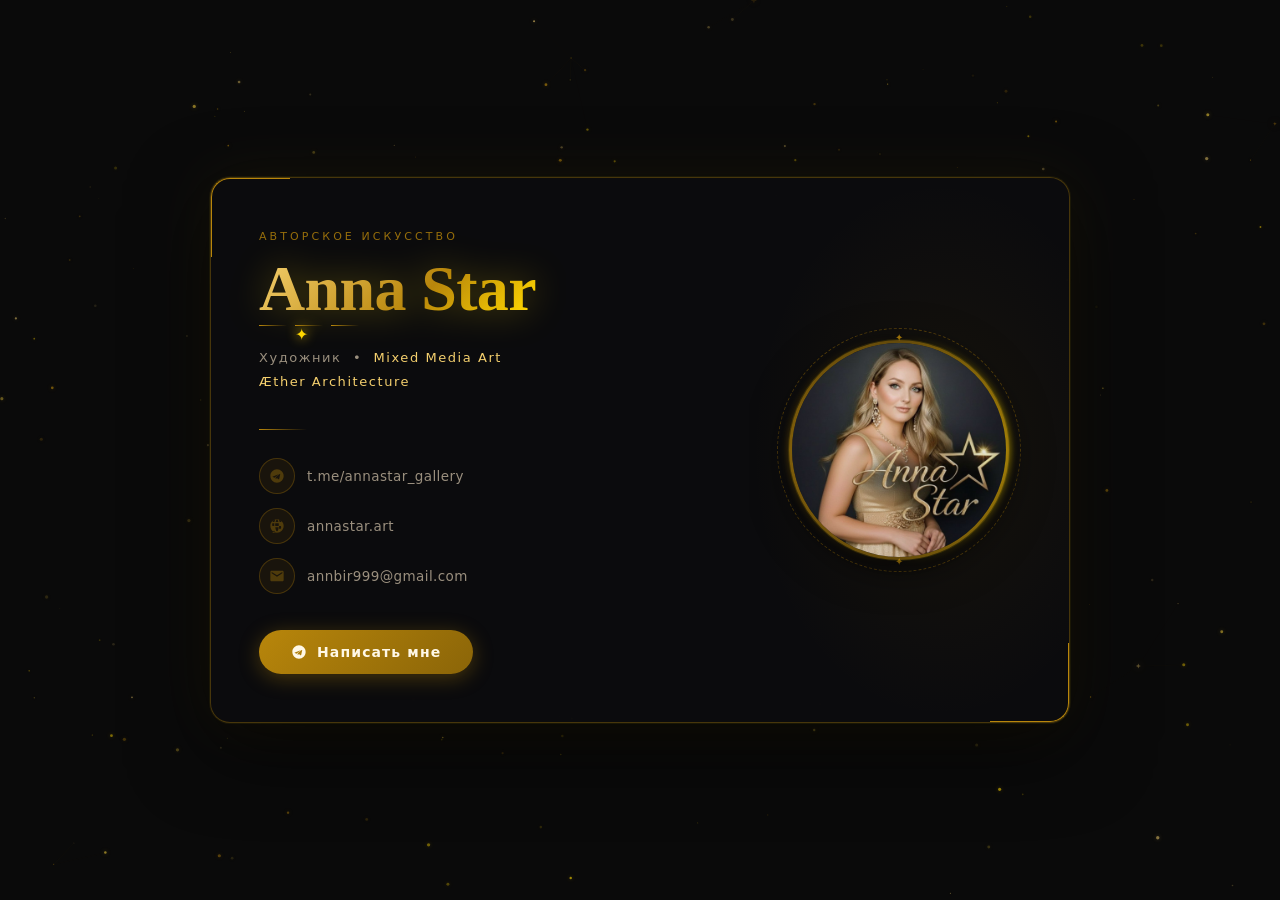
<file: annastar-landing/vizitka.html>
<!DOCTYPE html>
<html lang="ru">
<head>
  <meta charset="UTF-8" />
  <meta name="viewport" content="width=device-width, initial-scale=1.0" />
  <title>Anna Star — Визитка</title>
  <style>
    *, *::before, *::after { box-sizing: border-box; margin: 0; padding: 0; }

    :root {
      --gold:        #B8860B;
      --gold-light:  #FFD700;
      --gold-pale:   #f5d06e;
      --gold-dim:    rgba(184,134,11,0.35);
      --bg:          #0a0a0a;
      --card-bg:     rgba(12,12,14,0.88);
      --text:        #e8e0d0;
      --text-muted:  #9a8f7e;
    }

    html, body {
      height: 100%;
      background: var(--bg);
      font-family: 'Georgia', 'Times New Roman', serif;
      color: var(--text);
      overflow-x: hidden;
    }

    /* ── Stars canvas ── */
    #stars {
      position: fixed;
      inset: 0;
      z-index: 0;
      pointer-events: none;
    }

    /* ── Page layout ── */
    .page {
      position: relative;
      z-index: 1;
      min-height: 100vh;
      display: flex;
      align-items: center;
      justify-content: center;
      padding: 32px 16px;
    }

    /* ── Card ── */
    .card {
      position: relative;
      width: 100%;
      max-width: 860px;
      background: var(--card-bg);
      border: 1px solid var(--gold-dim);
      border-radius: 20px;
      backdrop-filter: blur(18px);
      -webkit-backdrop-filter: blur(18px);
      overflow: hidden;
      display: grid;
      grid-template-columns: 1fr 320px;
      gap: 0;
      box-shadow:
        0 0 0 1px rgba(255,215,0,0.06),
        0 0 60px rgba(184,134,11,0.08),
        0 24px 80px rgba(0,0,0,0.7);
    }

    /* gold corner accents */
    .card::before,
    .card::after {
      content: '';
      position: absolute;
      width: 80px;
      height: 80px;
      pointer-events: none;
    }
    .card::before {
      top: -1px; left: -1px;
      border-top: 2px solid var(--gold);
      border-left: 2px solid var(--gold);
      border-radius: 20px 0 0 0;
    }
    .card::after {
      bottom: -1px; right: -1px;
      border-bottom: 2px solid var(--gold);
      border-right: 2px solid var(--gold);
      border-radius: 0 0 20px 0;
    }

    /* ── Left: content ── */
    .card__content {
      padding: 52px 48px 48px;
      display: flex;
      flex-direction: column;
      justify-content: center;
      gap: 0;
    }

    .card__eyebrow {
      font-family: system-ui, sans-serif;
      font-size: 11px;
      font-weight: 500;
      letter-spacing: 0.28em;
      text-transform: uppercase;
      color: var(--gold);
      opacity: 0.8;
      margin-bottom: 14px;
    }

    .card__name {
      font-size: clamp(44px, 6vw, 64px);
      font-weight: 700;
      line-height: 1;
      letter-spacing: -0.01em;
      background: linear-gradient(135deg, #f5d06e 0%, #B8860B 40%, #FFD700 65%, #c9993a 100%);
      -webkit-background-clip: text;
      -webkit-text-fill-color: transparent;
      background-clip: text;
      filter: drop-shadow(0 0 18px rgba(255,215,0,0.35));
      margin-bottom: 4px;
    }

    .card__star-line {
      display: flex;
      align-items: center;
      gap: 8px;
      margin-bottom: 20px;
    }
    .card__star-line span {
      display: inline-block;
      width: 28px;
      height: 1px;
      background: linear-gradient(90deg, var(--gold), transparent);
    }
    .card__star-symbol {
      color: var(--gold-light);
      font-size: 16px;
      filter: drop-shadow(0 0 6px var(--gold-light));
    }

    .card__spec {
      font-family: system-ui, sans-serif;
      font-size: 13px;
      font-weight: 400;
      letter-spacing: 0.12em;
      color: var(--text-muted);
      margin-bottom: 36px;
      line-height: 1.8;
    }
    .card__spec em {
      color: var(--gold-pale);
      font-style: normal;
    }

    /* ── Divider ── */
    .divider {
      width: 48px;
      height: 1px;
      background: linear-gradient(90deg, var(--gold), transparent);
      margin-bottom: 28px;
    }

    /* ── Links ── */
    .card__links {
      display: flex;
      flex-direction: column;
      gap: 14px;
      margin-bottom: 36px;
    }

    .link-item {
      display: flex;
      align-items: center;
      gap: 12px;
      text-decoration: none;
      color: var(--text-muted);
      font-family: system-ui, sans-serif;
      font-size: 13.5px;
      letter-spacing: 0.03em;
      transition: color 0.25s, filter 0.25s;
      width: fit-content;
    }
    .link-item:hover {
      color: var(--gold-pale);
      filter: drop-shadow(0 0 8px rgba(255,215,0,0.4));
    }
    .link-item:hover .link-icon {
      background: rgba(184,134,11,0.25);
      border-color: var(--gold);
      box-shadow: 0 0 14px rgba(255,215,0,0.3);
    }
    .link-item:hover .link-icon svg {
      fill: var(--gold-light);
    }

    .link-icon {
      width: 36px;
      height: 36px;
      border-radius: 50%;
      border: 1px solid rgba(184,134,11,0.3);
      background: rgba(184,134,11,0.08);
      display: flex;
      align-items: center;
      justify-content: center;
      flex-shrink: 0;
      transition: background 0.25s, border-color 0.25s, box-shadow 0.25s;
    }
    .link-icon svg {
      width: 16px;
      height: 16px;
      fill: var(--gold-dim);
      transition: fill 0.25s;
    }

    /* ── CTA Button ── */
    .btn-cta {
      display: inline-flex;
      align-items: center;
      justify-content: center;
      gap: 10px;
      padding: 14px 32px;
      border-radius: 50px;
      background: linear-gradient(135deg, #B8860B 0%, #8B6508 100%);
      color: #fff8e7;
      font-family: system-ui, sans-serif;
      font-size: 14px;
      font-weight: 600;
      letter-spacing: 0.08em;
      text-decoration: none;
      border: none;
      cursor: pointer;
      position: relative;
      width: fit-content;
      box-shadow: 0 4px 20px rgba(184,134,11,0.35);
      animation: pulse-glow 2.8s ease-in-out infinite;
      transition: transform 0.2s, box-shadow 0.2s;
    }
    .btn-cta:hover {
      transform: translateY(-2px);
      box-shadow: 0 8px 32px rgba(184,134,11,0.55);
      animation-play-state: paused;
    }
    .btn-cta:active { transform: translateY(0); }

    @keyframes pulse-glow {
      0%, 100% { box-shadow: 0 4px 20px rgba(184,134,11,0.35); }
      50%       { box-shadow: 0 4px 36px rgba(255,215,0,0.6), 0 0 60px rgba(184,134,11,0.2); }
    }

    .btn-cta svg {
      width: 16px;
      height: 16px;
      fill: #fff8e7;
    }

    /* ── Right: photo ── */
    .card__photo-col {
      position: relative;
      display: flex;
      align-items: center;
      justify-content: center;
      padding: 40px 36px 40px 16px;
      overflow: hidden;
    }

    /* subtle right-side ambient glow */
    .card__photo-col::before {
      content: '';
      position: absolute;
      inset: 0;
      background: radial-gradient(ellipse at 60% 50%, rgba(184,134,11,0.07) 0%, transparent 70%);
      pointer-events: none;
    }

    .photo-wrap {
      position: relative;
      width: 220px;
      height: 220px;
    }

    /* rotating dashed ring */
    .photo-ring {
      position: absolute;
      inset: -12px;
      border-radius: 50%;
      border: 1px dashed rgba(184,134,11,0.4);
      animation: rotate-ring 18s linear infinite;
    }
    /* 4 star dots on the ring */
    .photo-ring::before,
    .photo-ring::after {
      content: '✦';
      position: absolute;
      color: var(--gold);
      font-size: 10px;
      line-height: 1;
    }
    .photo-ring::before { top: 4px; left: 50%; transform: translateX(-50%); }
    .photo-ring::after  { bottom: 4px; left: 50%; transform: translateX(-50%); }

    @keyframes rotate-ring {
      from { transform: rotate(0deg); }
      to   { transform: rotate(360deg); }
    }

    /* solid gold glow ring */
    .photo-glow {
      position: absolute;
      inset: -2px;
      border-radius: 50%;
      background: conic-gradient(
        from 0deg,
        transparent 0%,
        rgba(255,215,0,0.6) 25%,
        transparent 50%,
        rgba(184,134,11,0.4) 75%,
        transparent 100%
      );
      animation: rotate-ring 4s linear infinite;
      filter: blur(3px);
    }

    .photo-img {
      position: relative;
      z-index: 1;
      width: 220px;
      height: 220px;
      border-radius: 50%;
      object-fit: cover;
      object-position: center top;
      border: 3px solid rgba(184,134,11,0.5);
      box-shadow: 0 0 0 1px rgba(255,215,0,0.12), 0 8px 40px rgba(0,0,0,0.6);
      display: block;
    }

    /* ── Responsive ── */
    @media (max-width: 680px) {
      .card {
        grid-template-columns: 1fr;
        grid-template-rows: auto auto;
      }
      .card__photo-col {
        padding: 40px 20px 0;
        order: -1;
      }
      .photo-wrap {
        width: 150px;
        height: 150px;
      }
      .photo-img {
        width: 150px;
        height: 150px;
      }
      .card__content {
        padding: 28px 28px 40px;
        align-items: center;
        text-align: center;
      }
      .card__eyebrow { text-align: center; }
      .card__star-line { justify-content: center; }
      .card__spec { text-align: center; }
      .divider { margin-left: auto; margin-right: auto; }
      .card__links { align-items: center; }
      .btn-cta { width: 100%; justify-content: center; }
    }
  </style>
</head>
<body>

<canvas id="stars"></canvas>

<div class="page">
  <div class="card">

    <!-- LEFT: content -->
    <div class="card__content">
      <p class="card__eyebrow">Авторское искусство</p>

      <h1 class="card__name">Anna Star</h1>

      <div class="card__star-line">
        <span></span>
        <span class="card__star-symbol">✦</span>
        <span style="background:linear-gradient(90deg,var(--gold),transparent);display:inline-block;width:28px;height:1px;"></span>
      </div>

      <p class="card__spec">
        Художник &nbsp;•&nbsp; <em>Mixed Media Art</em><br>
        <em>Æther Architecture</em>
      </p>

      <div class="divider"></div>

      <div class="card__links">

        <!-- Telegram -->
        <a class="link-item" href="https://t.me/annastar_gallery" target="_blank" rel="noopener">
          <span class="link-icon">
            <svg viewBox="0 0 24 24" xmlns="http://www.w3.org/2000/svg">
              <path d="M11.994 2C6.477 2 2 6.478 2 11.994s4.477 9.994 9.994 9.994 9.994-4.478 9.994-9.994S17.511 2 11.994 2zm4.95 6.66-1.686 7.944c-.127.563-.46.703-.932.437l-2.578-1.9-1.244 1.197c-.138.138-.254.254-.52.254l.185-2.635 4.793-4.331c.208-.185-.046-.287-.323-.102L8.28 14.47l-2.54-.795c-.553-.172-.564-.553.115-.82l9.68-3.732c.46-.166.862.102.41 1.537z"/>
            </svg>
          </span>
          t.me/annastar_gallery
        </a>

        <!-- Website -->
        <a class="link-item" href="https://annastar.art" target="_blank" rel="noopener">
          <span class="link-icon">
            <svg viewBox="0 0 24 24" xmlns="http://www.w3.org/2000/svg">
              <path d="M12 2C6.477 2 2 6.477 2 12s4.477 10 10 10 10-4.477 10-10S17.523 2 12 2zm0 18c-.36 0-1.194-.85-1.868-2.908A14.51 14.51 0 0 1 9.54 14h4.922a14.51 14.51 0 0 1-.591 3.092C13.194 19.15 12.36 20 12 20zm-2.566-8a14.84 14.84 0 0 1 0-4h5.132a14.84 14.84 0 0 1 0 4H9.434zm-4.38 0a7.944 7.944 0 0 1 0-4h2.884a16.9 16.9 0 0 0 0 4H5.054zm8.988-6H9.958c.482-1.83 1.245-3.092 1.853-3.574.055-.023.121-.043.189-.043s.134.02.19.043c.607.482 1.37 1.745 1.852 3.574zm4.904 0h-2.884c-.386-1.706-1.002-3.104-1.767-4.02A8.028 8.028 0 0 1 18.946 6zm-11.08 0H5.054A8.028 8.028 0 0 1 9.801 1.98C9.036 2.896 8.42 4.294 8.034 6zm7.158 6h2.884a7.944 7.944 0 0 1 0 4h-2.884a16.9 16.9 0 0 0 0-4zm.754 6.02A8.028 8.028 0 0 1 18.946 18h-2.884c.386-1.706 1.002-3.104 1.767-4.02zM7.24 18.02c.765.916 1.381 2.314 1.767 4.02H5.054A8.028 8.028 0 0 1 9.8 18.02z"/>
            </svg>
          </span>
          annastar.art
        </a>

        <!-- Email -->
        <a class="link-item" href="mailto:annbir999@gmail.com">
          <span class="link-icon">
            <svg viewBox="0 0 24 24" xmlns="http://www.w3.org/2000/svg">
              <path d="M20 4H4C2.9 4 2 4.9 2 6v12c0 1.1.9 2 2 2h16c1.1 0 2-.9 2-2V6c0-1.1-.9-2-2-2zm0 4-8 5-8-5V6l8 5 8-5v2z"/>
            </svg>
          </span>
          annbir999@gmail.com
        </a>

      </div>

      <a class="btn-cta" href="https://t.me/annastar_gallery" target="_blank" rel="noopener">
        <svg viewBox="0 0 24 24"><path d="M11.994 2C6.477 2 2 6.478 2 11.994s4.477 9.994 9.994 9.994 9.994-4.478 9.994-9.994S17.511 2 11.994 2zm4.95 6.66-1.686 7.944c-.127.563-.46.703-.932.437l-2.578-1.9-1.244 1.197c-.138.138-.254.254-.52.254l.185-2.635 4.793-4.331c.208-.185-.046-.287-.323-.102L8.28 14.47l-2.54-.795c-.553-.172-.564-.553.115-.82l9.68-3.732c.46-.166.862.102.41 1.537z"/></svg>
        Написать мне
      </a>
    </div>

    <!-- RIGHT: photo -->
    <div class="card__photo-col">
      <div class="photo-wrap">
        <div class="photo-glow"></div>
        <div class="photo-ring"></div>
        <img class="photo-img" src="anna-star.jpg.jpg" alt="Anna Star"
             onerror="this.style.background='radial-gradient(circle at 40% 30%,#2a1f05,#0a0a0a)';this.removeAttribute('src')" />
      </div>
    </div>

  </div>
</div>

<script>
  /* ── Star particle background ── */
  (function() {
    const PHOTO = 'anna-star.jpg'; // ← поменяй путь к фото здесь

    const canvas = document.getElementById('stars');
    const ctx    = canvas.getContext('2d');
    let W, H, particles, connections;

    const GOLD_COLORS = [
      'rgba(255,215,0,',
      'rgba(184,134,11,',
      'rgba(245,208,110,',
      'rgba(200,170,50,',
    ];

    function resize() {
      W = canvas.width  = window.innerWidth;
      H = canvas.height = window.innerHeight;
    }

    class Particle {
      constructor() { this.reset(true); }

      reset(init) {
        this.x    = Math.random() * W;
        this.y    = init ? Math.random() * H : H + 4;
        this.size = Math.random() * 1.4 + 0.3;
        this.speed = Math.random() * 0.3 + 0.05;
        this.vx   = (Math.random() - 0.5) * 0.15;
        this.alpha = Math.random() * 0.6 + 0.15;
        this.twinkleSpeed = Math.random() * 0.02 + 0.005;
        this.twinklePhase = Math.random() * Math.PI * 2;
        this.color = GOLD_COLORS[Math.floor(Math.random() * GOLD_COLORS.length)];
        // occasional bright star
        this.bright = Math.random() < 0.06;
      }

      update(t) {
        this.y -= this.speed;
        this.x += this.vx;
        this.twinklePhase += this.twinkleSpeed;
        const twinkle = 0.5 + 0.5 * Math.sin(this.twinklePhase);
        this.currentAlpha = this.alpha * (this.bright ? (0.7 + 0.3 * twinkle) : (0.4 + 0.6 * twinkle));
        if (this.y < -4) this.reset(false);
      }

      draw() {
        ctx.save();
        if (this.bright) {
          // 4-point star shape
          ctx.shadowColor = this.color + '0.9)';
          ctx.shadowBlur  = 8;
          ctx.fillStyle   = this.color + this.currentAlpha + ')';
          ctx.beginPath();
          const s = this.size * 2.5;
          for (let i = 0; i < 4; i++) {
            const a  = (i / 4) * Math.PI * 2;
            const a2 = a + Math.PI / 4;
            ctx.lineTo(this.x + Math.cos(a)  * s,     this.y + Math.sin(a)  * s);
            ctx.lineTo(this.x + Math.cos(a2) * s*0.4, this.y + Math.sin(a2) * s*0.4);
          }
          ctx.closePath();
          ctx.fill();
        } else {
          ctx.shadowColor = this.color + '0.5)';
          ctx.shadowBlur  = 4;
          ctx.fillStyle   = this.color + this.currentAlpha + ')';
          ctx.beginPath();
          ctx.arc(this.x, this.y, this.size, 0, Math.PI * 2);
          ctx.fill();
        }
        ctx.restore();
      }
    }

    // Æther Architecture: slow-drifting gossamer lines between close particles
    function drawConnections() {
      const MAX_DIST = 90;
      for (let i = 0; i < particles.length; i++) {
        for (let j = i + 1; j < particles.length; j++) {
          const a = particles[i], b = particles[j];
          if (!a.bright && !b.bright) continue; // only connect bright stars
          const dx = a.x - b.x, dy = a.y - b.y;
          const dist = Math.sqrt(dx*dx + dy*dy);
          if (dist < MAX_DIST) {
            const alpha = (1 - dist / MAX_DIST) * 0.08;
            ctx.strokeStyle = `rgba(184,134,11,${alpha})`;
            ctx.lineWidth   = 0.5;
            ctx.beginPath();
            ctx.moveTo(a.x, a.y);
            ctx.lineTo(b.x, b.y);
            ctx.stroke();
          }
        }
      }
    }

    function init() {
      resize();
      const count = Math.min(Math.floor((W * H) / 6000), 200);
      particles = Array.from({ length: count }, () => new Particle());
    }

    let raf;
    function loop(t) {
      ctx.clearRect(0, 0, W, H);
      drawConnections();
      particles.forEach(p => { p.update(t); p.draw(); });
      raf = requestAnimationFrame(loop);
    }

    window.addEventListener('resize', () => { resize(); });
    init();
    loop(0);
  })();
</script>

</body>
</html>
</file>
